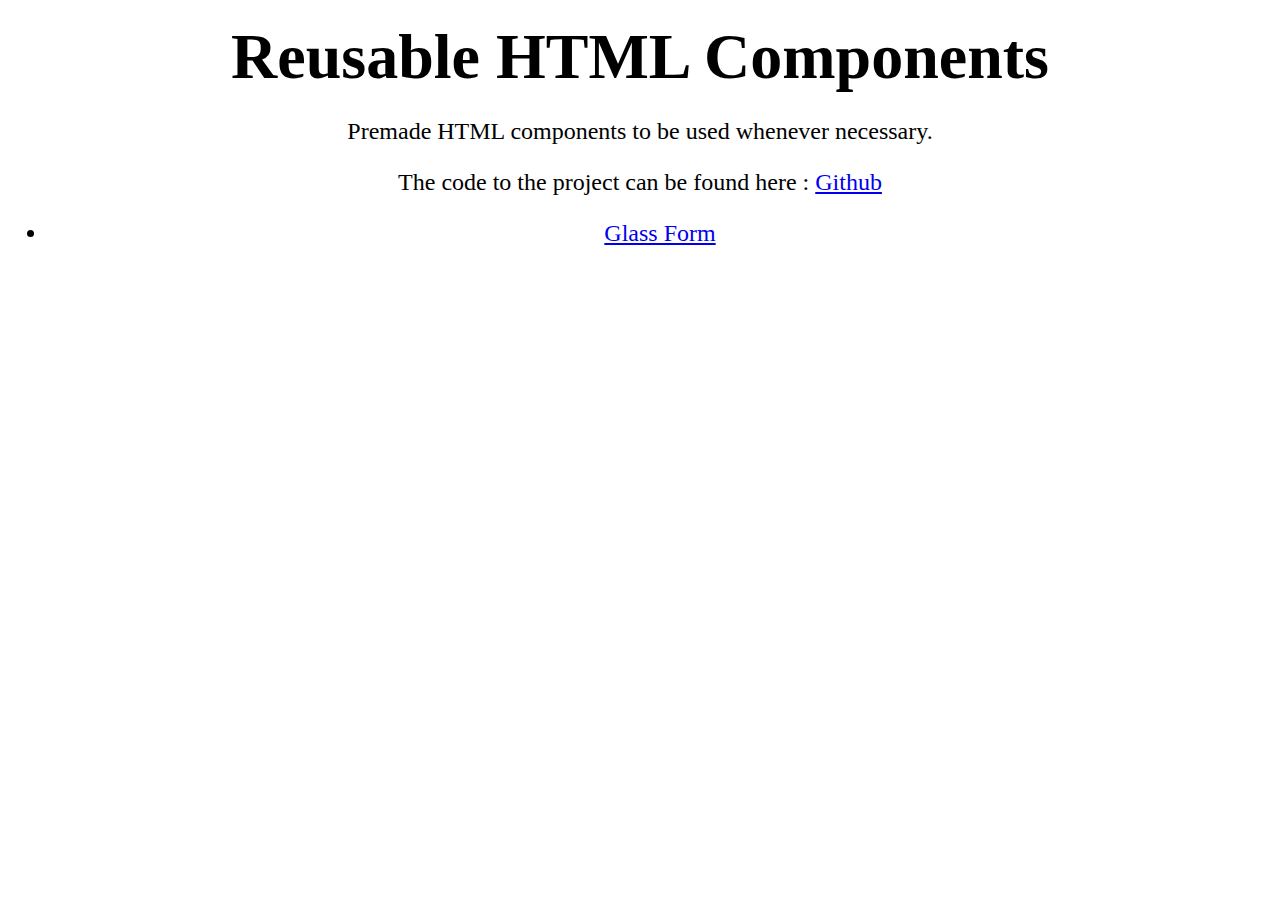
<file: index.html>
<!DOCTYPE html>
<html lang="en">

<head>
    <meta charset="UTF-8">
    <meta http-equiv="X-UA-Compatible" content="IE=edge">
    <meta name="viewport" content="width=device-width, initial-scale=1.0">
    <link rel="stylesheet" href="style.css">
    <link href="https://cdn.jsdelivr.net/npm/bootstrap@5.0.2/dist/css/bootstrap.min.css" rel="stylesheet"
        integrity="sha384-EVSTQN3/azprG1Anm3QDgpJLIm9Nao0Yz1ztcQTwFspd3yD65VohhpuuCOmLASjC" crossorigin="anonymous">
    <script src="https://cdn.jsdelivr.net/npm/bootstrap@5.0.2/dist/js/bootstrap.bundle.min.js"
        integrity="sha384-MrcW6ZMFYlzcLA8Nl+NtUVF0sA7MsXsP1UyJoMp4YLEuNSfAP+JcXn/tWtIaxVXM"
        crossorigin="anonymous"></script>
    <title>Vanilla JS Challenge</title>
</head>

<body>
    <h1 class="heading">Reusable HTML Components</h1>
    <p>Premade HTML components to be used whenever necessary.</p>
    <p>The code to the project can be found here : <a href="https://github.com/metakunal/HTML-Components"
            target="_blank" rel="noopener noreferrer">Github</a> </p>
    <ul class="list-group items">
        <li class="list-group-item"> <a href="Form/index.html" target="_blank">Glass Form</a></li>


    </ul>
</body>

</html>
</file>
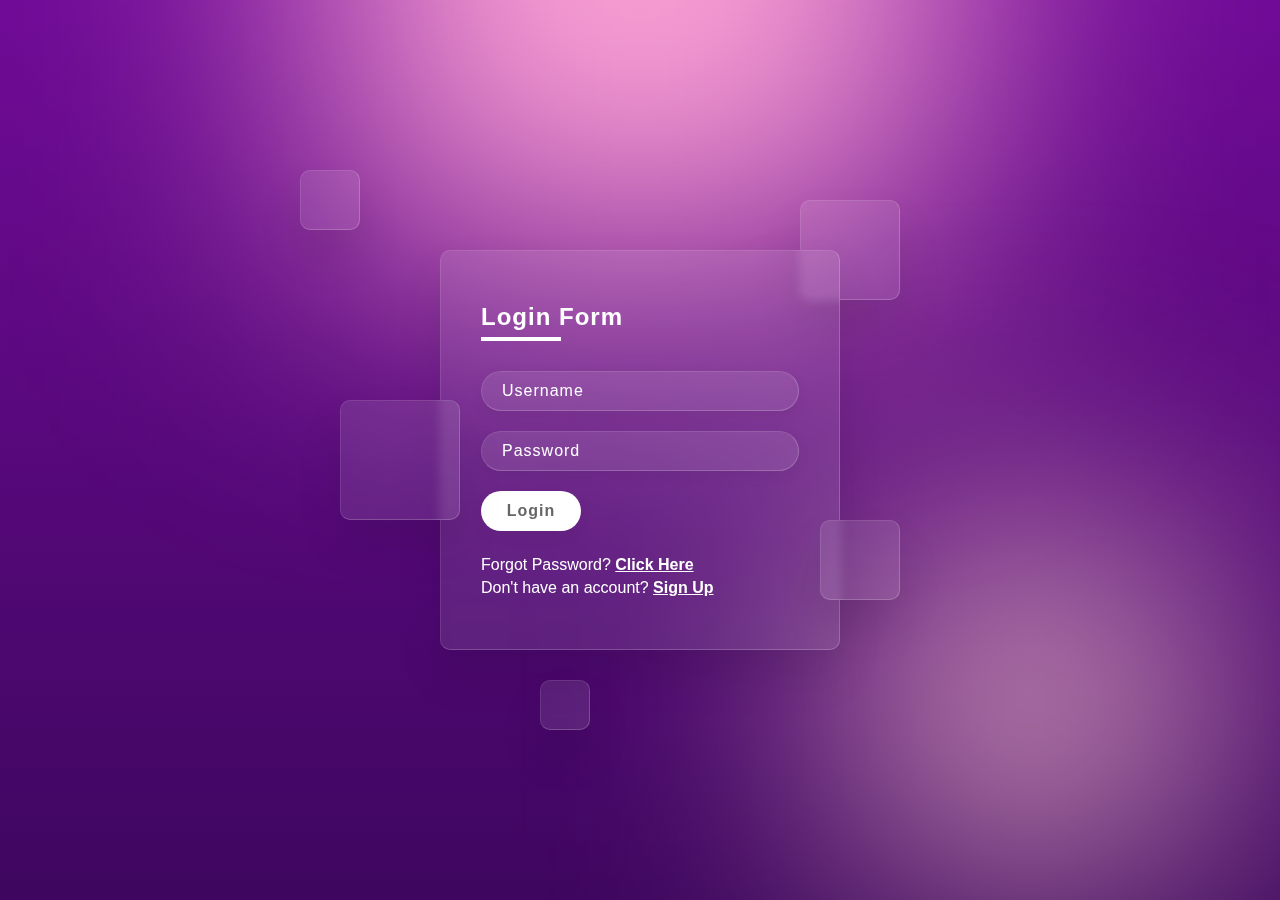
<file: Form/index.html>
<!DOCTYPE html>
<html lang="en">

<head>
    <meta charset="UTF-8">
    <meta http-equiv="X-UA-Compatible" content="IE=edge">
    <meta name="viewport" content="width=device-width, initial-scale=1.0">
    <link rel="stylesheet" href="style.css">
    <title>Document</title>
</head>

<body>
    <section>
        <div class="color"></div>
        <div class="color"></div>
        <div class="color"></div>
        <div class="box">
            <div class="square" style="--i:0;"></div>
            <div class="square" style="--i:1;"></div>
            <div class="square" style="--i:2;"></div>
            <div class="square" style="--i:3;"></div>
            <div class="square" style="--i:4;"></div>
            <div class="container">
                <div class="form">
                    <h2>Login Form</h2>
                    <form action="">
                        <div class="inputBox">
                            <input type="text" placeholder="Username">
                        </div>
                        <div class="inputBox">
                            <input type="password" placeholder="Password">
                        </div>
                        <div class="inputBox">
                            <input type="submit" value="Login">
                        </div>
                        <p class="forget">Forgot Password? <a href="#">Click Here</a></p>
                        <p class="forget">Don't have an account? <a href="#">Sign Up</a></p>
                    </form>
                </div>
            </div>
        </div>
    </section>
</body>

</html>
</file>
<file: style.css>
body{
    text-align: center;
}
.heading{
    margin: 20px;
    font-size: 4rem;
}
p{
    font-size: 1.5rem;
    padding-left: 2%;
    padding-right: 2%;
}

.items{
    font-size: 1.5rem;
}
</file>
<file: Form/style.css>
*{
    margin: 0;
    padding: 0;
    box-sizing: border-box;
    font-family: 'Poppins',sans-serif;
}
body{
    overflow: hidden;
}
section{
    display: flex;
    justify-content: center;
    align-items: center;
    min-height: 100vh;
    background: linear-gradient(to bottom,#700B97,#3E065F);
}
section .color{
    position: absolute;
    filter: blur(150px);
}
section .color:nth-child(1){
    top: -350px;
    width: 600px;
    height: 600px;
    background: #FFA6D5;
}
section .color.color:nth-child(2){
    bottom: 50px;
    right: 100px;
    width: 300px;
    height: 300px;
    background: #FFCCD2;
}
.box{
    position: relative;
}
.box .square{
    position: absolute;
    backdrop-filter: blur(5px);
    box-shadow: 0 25px 45px rgba(0,0,0,0.1);
    border: 1px solid rgba(255, 255, 255, 0.1);
    border-right: 1px solid rgba(255, 255, 255, 0.2);
    border-bottom: 1px solid rgba(255, 255, 255, 0.2);
    background: rgba(255, 255, 255, 0.1);
    border-radius: 10px;
    animation: animate 10s linear infinite;
    animation-delay: calc(-1s*var(--i));
}
@keyframes animate{
    0%,100%
{
    transform: translateY(-40px);
}
50%
{
    transform: translateY(40px);
}
}
.box .square:nth-child(1){
    top:-50px;
    right: -60px;
    width: 100px;
    height: 100px;
}
.box .square:nth-child(2){
    top:150px;
    left: -100px;
    width: 120px;
    height: 120px;
    z-index: 2;
}
.box .square:nth-child(3){
    bottom:50px;
    right: -60px;
    width: 80px;
    height: 80px;
    z-index: 2;
}
.box .square:nth-child(4){
    bottom:-80px;
    left: 100px;
    width: 50px;
    height: 50px;
}
.box .square:nth-child(5){
    top:-80px;
    left: -140px;
    width: 60px;
    height: 60px;
}
.container{
    position: relative;
    width: 400px;
    min-height: 400px;
    background: rgba(255, 255, 255, 0.1);
    border-radius: 10px;
    display: flex;
    justify-content: center;
    align-items: center;
    backdrop-filter: blur(5px);
    box-shadow: 0 25px 45px rgba(0,0,0,0.1);
    border: 1px solid rgba(255, 255, 255, 0.1);
    border-right: 1px solid rgba(255, 255, 255, 0.2);
    border-bottom: 1px solid rgba(255, 255, 255, 0.2);
}
.form{
    position: relative;
    width: 100%;
    height: 100%;
    padding: 40px; 
}
.form h2{
    position: relative;
    color: #fff;
    font-size: 24px;
    font-weight: 600;
    letter-spacing: 1px;
    margin-bottom: 40px;
}
.form h2::before{
    content: '';
    position: absolute;
    left: 0;
    bottom: -10px;
    width: 80px;
    height: 4px;
    background: #fff;
}
.form .inputBox{
    width: 100%;
    margin-top: 20px;
}
.form .inputBox input{
    width: 100%;
    background: rgba(255, 255, 255, 0.1);
    border: none;
    outline: none;
    padding: 10px 20px;
    border-radius: 35px;
    border: 1px solid rgba(255, 255, 255, 0.1);
    border-right: 1px solid rgba(255, 255, 255, 0.2);
    border-bottom: 1px solid rgba(255, 255, 255, 0.2);
    font-size: 16px;
    letter-spacing: 1px;
    color: #fff;
    box-shadow: 0 5px 15px rgba(0,0,0,0.05);
}
.form .inputBox input::placeholder{
    color: #fff;
}
.form .inputBox input[type="submit"]{
    background: #fff;
    color: #666;
    max-width: 100px;
    cursor: pointer;
    margin-bottom: 20px;
    font-weight: 600;
}
.forget{
    margin-top: 5px;
    color:#fff;
}
.forget a{
    color: #fff;
    font-weight: 600;
}
</file>
